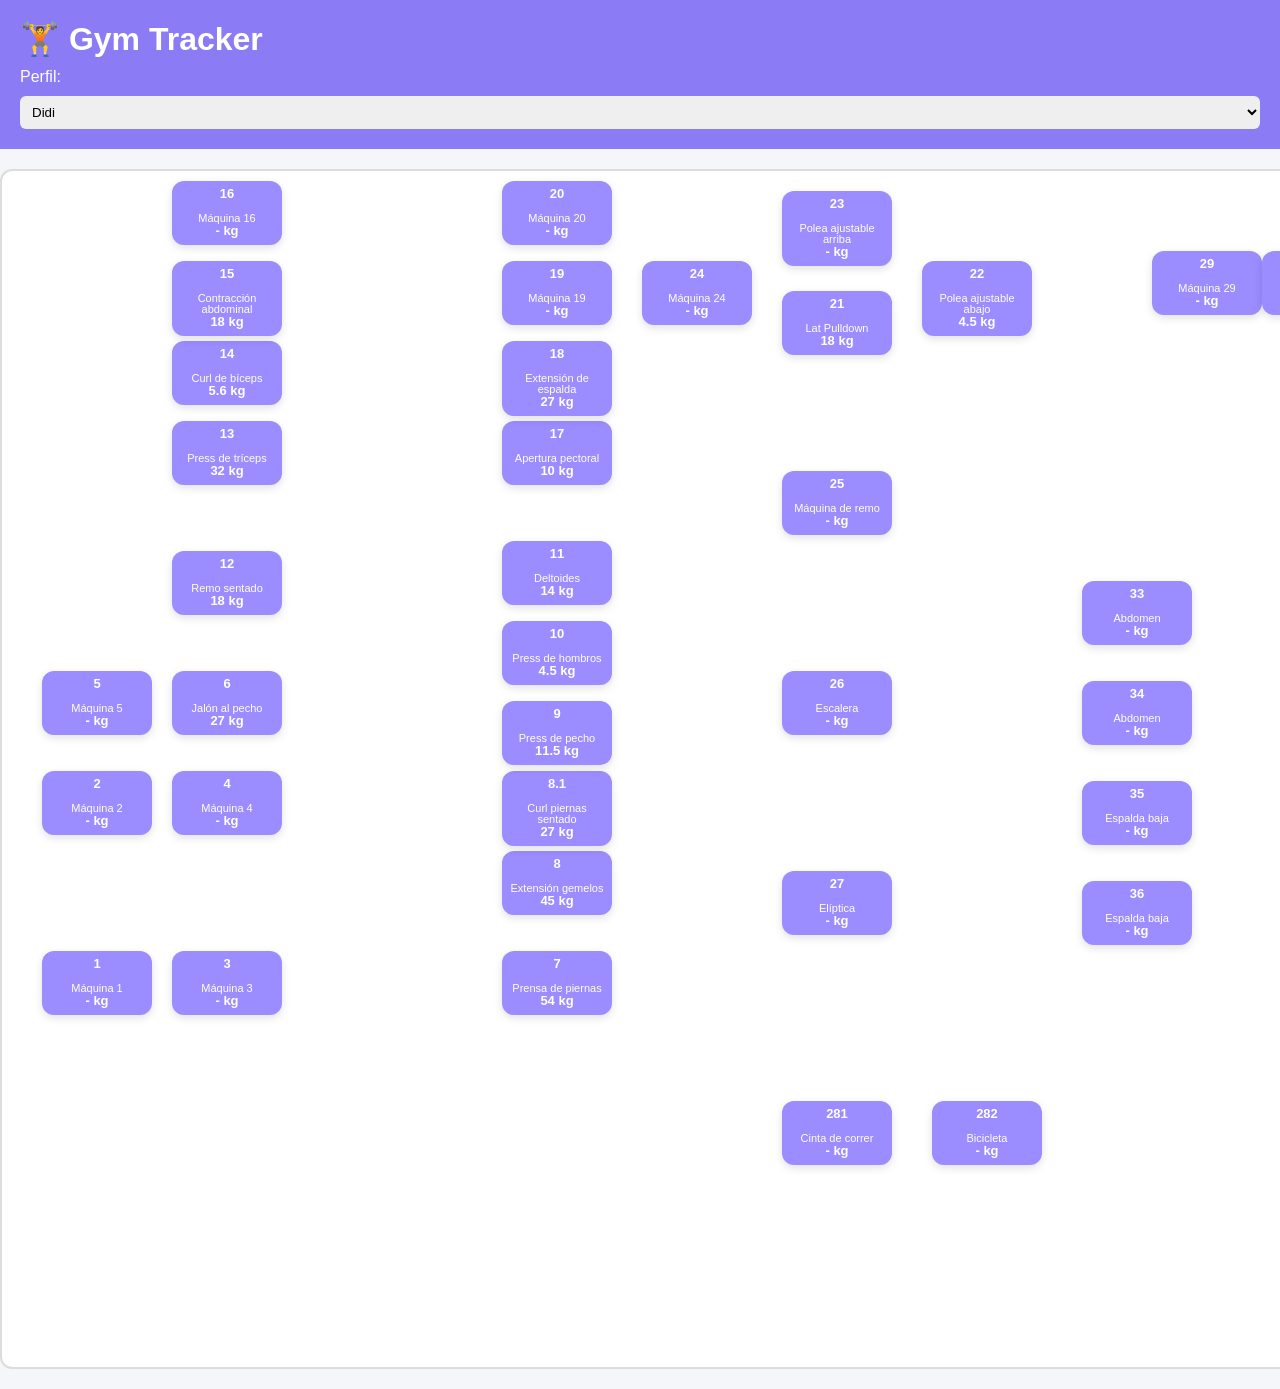
<file: index.html>
<!DOCTYPE html>
<html lang="es">

<head>

<meta charset="UTF-8">

<meta name="viewport"
      content="width=device-width, initial-scale=1.0">

<title>Gym Tracker</title>

<link rel="stylesheet"
      href="css/main.css">

</head>

<body>

<header>

<h1>🏋️ Gym Tracker</h1>

<div>

<label>Perfil:</label>

<select id="userSelector">

<option value="didi">
Didi
</option>

<option value="jari">
Jari
</option>

</select>

</div>

</header>

<div id="gym"></div>

<div id="modal"
     class="modal">

<div class="modal-content">

<h2 id="machineTitle"></h2>

<label>Didi</label>

<input
id="pesoDidi"
type="number"
step="0.1"
placeholder="Peso Didi">

<label>Jari</label>

<input
id="pesoJari"
type="number"
step="0.1"
placeholder="Peso Jari">


<button id="saveBtn">
Guardar
</button>

<button id="closeBtn">
Cerrar
</button>

<hr>

<div id="history"></div>

</div>

</div>

<script src="js/machines.js"></script>

<script src="js/storage.js"></script>

<script src="js/userData.js"></script>

<script src="js/app.js"></script>


</body>

</html>
</file>
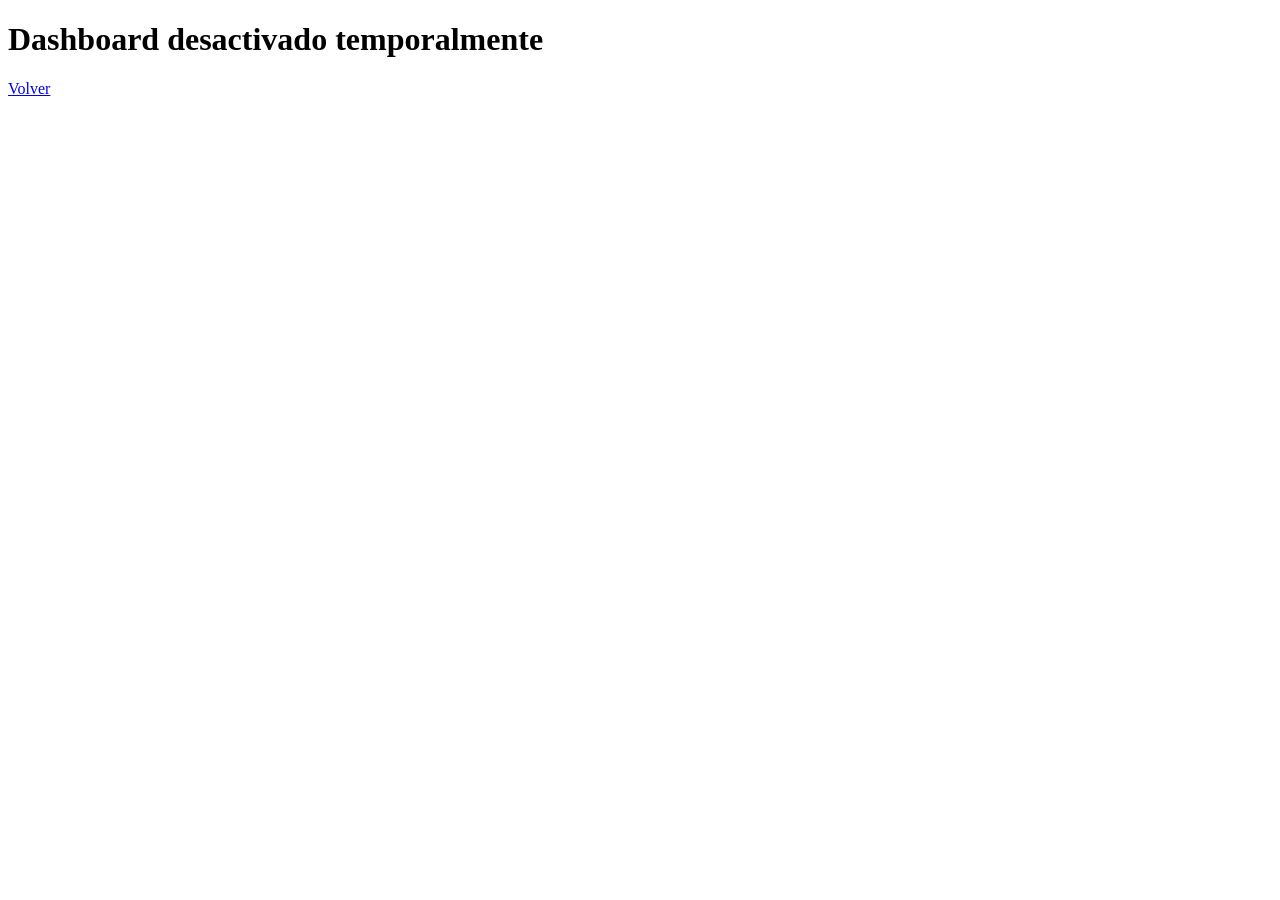
<file: dashboard.html>
<!DOCTYPE html>
<html lang="es">
<head>
<meta charset="UTF-8">
<title>Dashboard</title>
</head>
<body>

<h1>Dashboard desactivado temporalmente</h1>

<a href="index.html">
Volver
</a>

</body>
</html>
</file>
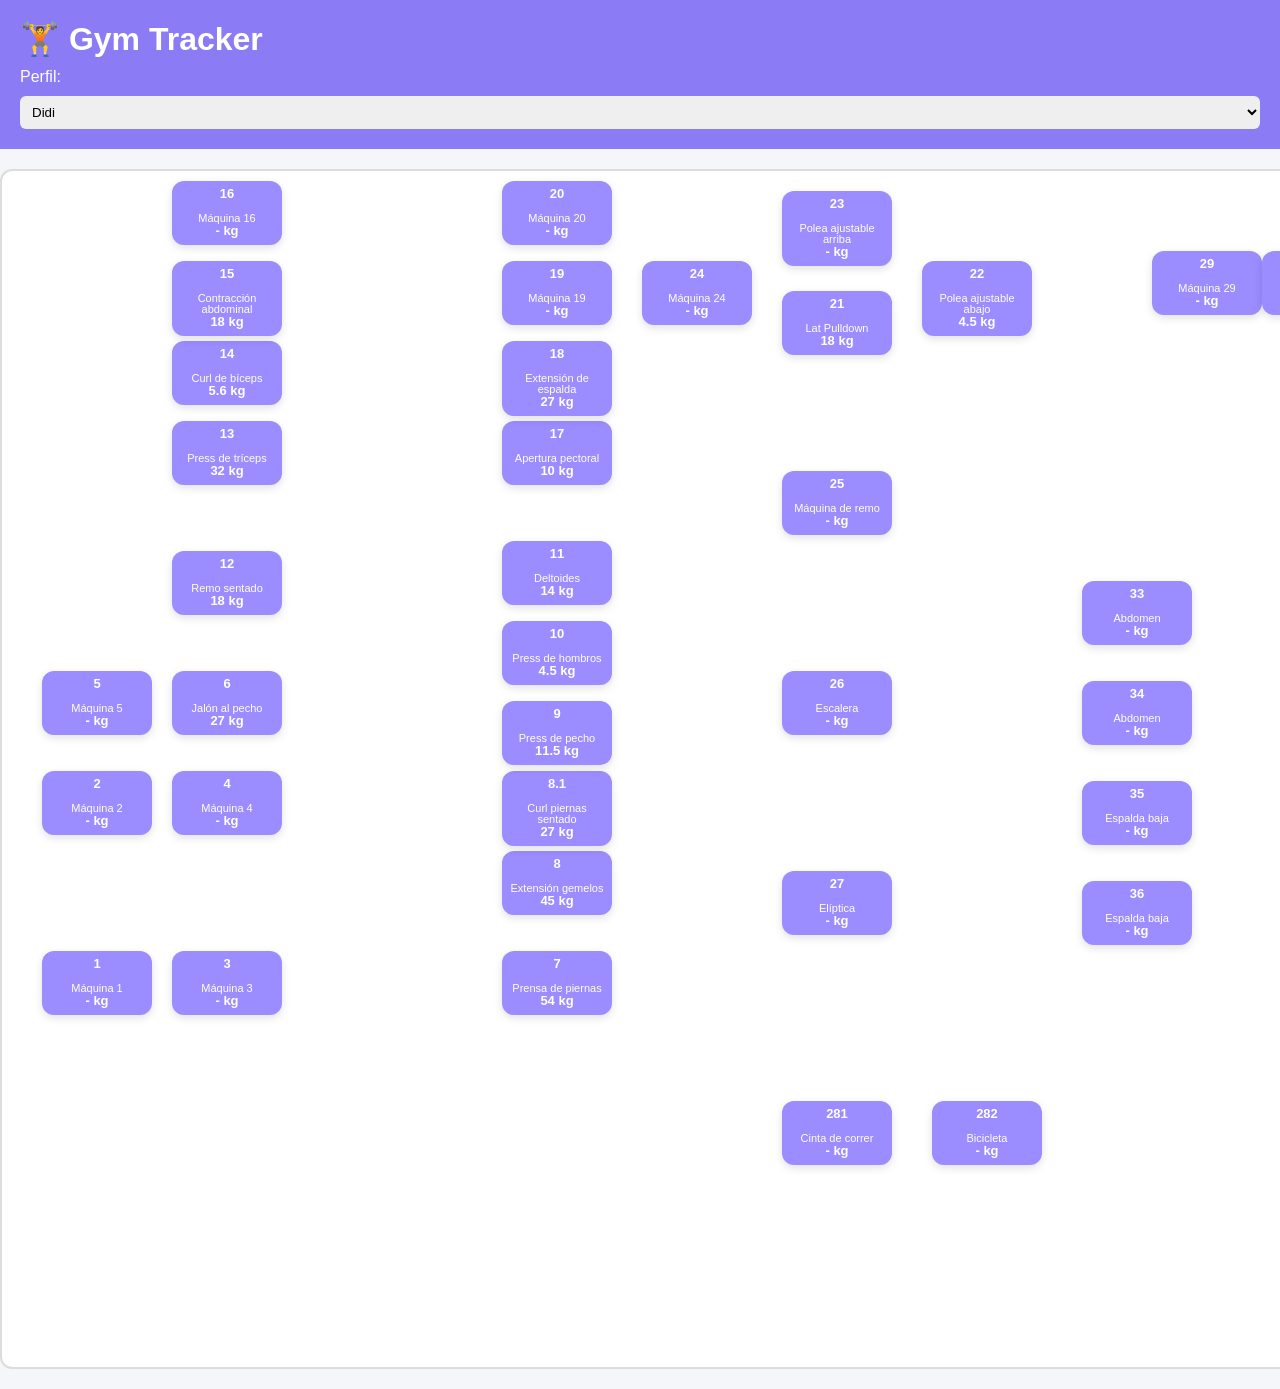
<file: plano.html>
<!DOCTYPE html>
<html lang="es">
<head>
    <meta charset="UTF-8">
    <meta name="viewport" content="width=device-width, initial-scale=1.0">
    <title>Plano</title>
    <link rel="stylesheet" href="css/main.css">
</head>
<body>
    <header>
        <div id="welcome"></div>

        <nav>
            <a href="dashboard.html">Dashboard</a>
            <a href="historial.html">Historial</a>
            <a href="objetivos.html">Objetivos</a>
        </nav>
    </header>

    <div id="gym"></div>

    <div id="modal" class="modal" style="display:none;">
        <div class="modal-content">
            <h2 id="machineTitle"></h2>

            <input id="peso" type="number" placeholder="Peso (kg)">
            <input id="series" type="number" placeholder="Series">
            <input id="reps" type="number" placeholder="Repeticiones">
            <textarea id="notes" placeholder="Notas"></textarea>

            <button type="button" onclick="saveCurrentWorkout()">Guardar</button>
            <button type="button" onclick="closeModal()">Cerrar</button>

            <div id="history"></div>
        </div>
    </div>

    <script src="js/machines.js"></script>
    <script src="js/storage.js"></script>
    <script src="js/plano.js"></script>
</body>
</html>
</file>
<file: css/main.css>
/* RESET */

* {
    margin: 0;
    padding: 0;
    box-sizing: border-box;
}

/* GENERAL */

body {
    font-family: Arial, Helvetica, sans-serif;
    background: #f5f6fa;
    color: #333;
}

/* CABECERA */

header {
    background: #8b7cf6;
    color: white;
    padding: 20px;
}

header h1 {
    margin-bottom: 10px;
}

header select {
    padding: 8px;
    border-radius: 6px;
    border: none;
}

/* DASHBOARD */

.dashboard {
    display: flex;
    flex-wrap: wrap;
    gap: 15px;
    padding: 15px;
}

.card {
    background: white;
    border-radius: 12px;
    padding: 15px;
    min-width: 200px;
    box-shadow: 0 2px 10px rgba(0,0,0,.1);
}

/* PLANO */

#gym {

    position: relative;

    width: 1500px;

    height: 1200px;

    margin: 20px auto;

    background: white;

    border: 2px solid #dcdcdc;

    border-radius: 12px;
}

/* MAQUINAS */

.machine {

    position: absolute;

    width: 110px;

    min-height: 55px;

    background: #9b8cff;

    color: white;

    padding: 6px;

    border-radius: 12px;

    text-align: center;

    cursor: pointer;

    transition: all .2s ease;

    font-size: 11px;

    line-height: 1;

    overflow-wrap: break-word;

    box-shadow:
        0 3px 8px rgba(0,0,0,.12);
}


.machine:hover {

    transform: scale(1.05);

    background: #8a78ff;

    z-index: 999;
}


/* LOGIN ANTIGUO (por compatibilidad) */

.login-container {

    display: flex;

    justify-content: center;

    align-items: center;

    height: 100vh;
}

.login-card {

    width: 400px;

    background: white;

    padding: 30px;

    border-radius: 16px;

    box-shadow: 0 0 25px rgba(0,0,0,.1);
}

/* FORMULARIOS */

input,
select,
textarea,
button {

    width: 100%;

    padding: 10px;

    margin-top: 10px;
}

button {

    background: #8b7cf6;

    color: white;

    border: none;

    border-radius: 8px;

    cursor: pointer;
}

button:hover {

    opacity: 0.9;
}

/* MODAL */

.modal {

    display: none;

    position: fixed;

    inset: 0;

    background: rgba(0,0,0,.5);
}

.modal-content {

    width: 500px;

    max-width: 90%;

    background: white;

    margin: 50px auto;

    padding: 20px;

    border-radius: 15px;
}

/* HISTORIAL */

#history {

    margin-top: 20px;
}

#history hr {

    margin: 10px 0;
}


.machine b {

    display: block;

    font-size: 13px;

    margin-bottom: 2px;
}
</file>
